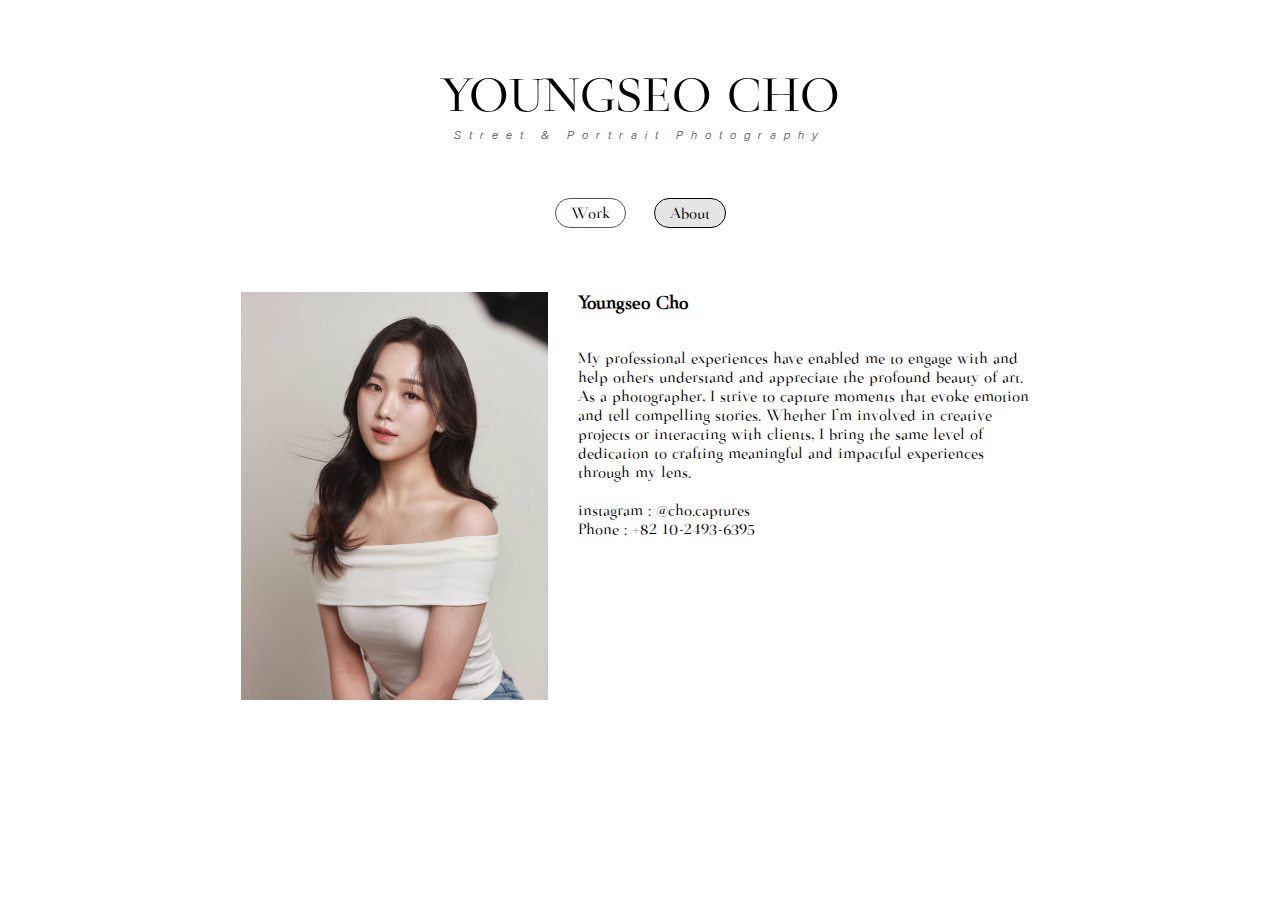
<file: about.html>
<!DOCTYPE html>
<html lang="en">
<head>
    <meta charset="UTF-8">
    <meta name="viewport" content="width=device-width, initial-scale=1.0">
    <title>youngseocho</title>
    <link rel="stylesheet" href="css/about.css">
</head>
<body>
    <header>
        <h1>youngseo cho</h1>
        <h2>Street & Portrait Photography</h2>

        
    </header>

    <div id="menu-container">
        <nav>
            <ul class="menu">
                <li class="menu-left"><a href="index.html">Work</a></li>
                <li class="menu-right"><a href="about.html">About</a></li>
            </ul>
        </nav>
       
    </div>
     
    <div id="container">
        <div id="image">
        <img src="src/imgs/485308692_1025556556110065_4782207562669557673_n.jpg" alt="youngseocho">
        </div>
        <div id="text">
      <h3>Youngseo Cho</h3>

        <p>
        My professional experiences have enabled me to engage with and help others understand and appreciate the profound beauty of art. As a photographer, I strive to capture moments that evoke emotion and tell compelling stories. Whether I'm involved in creative projects or interacting with clients, I bring the same level of dedication to crafting meaningful and impactful experiences through my lens.
        <br><br>instagram : @cho.captures
        <br>Phone : +82 10-2493-6395
        </p>
        </div>
    </div>
    
    <script src="js/main.js" defer></script>    
</body>

</html>
</file>
<file: css/about.css>
@font-face {
    font-family: 'Medio';
    src: url(../src/fonts/medio.otf) format(opentype);
    font-weight: normal;
    font-style: normal;
}

@font-face {
    font-family: 'Nacelle';
    src: url(../src/fonts/Nacelle-LightItalic.otf) format(opentype);
    font-weight: lighter;
    font-style: italic;
}

:root{
    --clr-grey: #e5e5e5;
    --clr-darkgrey: #545454;
    --font-size-big: 50px;
    --font-size-normal: 16px;
}


body {
    margin: 0;
    font-family: 'Medio', sans-serif;
    
}

header{
    text-align: center;
}

h1{
    font-size: var(--font-size-big);
    font-weight: normal;
    margin-top: 70px;
    margin-bottom: 0px;
    text-transform: uppercase;
}

h2{
    font-family: 'Nacelle', sans-serif;
    font-weight: lighter;
    font-style: italic;
    color: var(--clr-darkgrey);
    font-size: 11px;
    letter-spacing: calc(var(--font-size-normal)*0.5);
    margin-top: 0px;
    margin-bottom: 40px;
}

#menu-container, #menu-container-work {
    display: flex;
    justify-content: center; /* 가로 중앙 정렬 */
  }

a{
    font-size: var(--font-size-normal);
    font-weight: normal;
    text-decoration: none;
    transition: color 0.3s;
    display: block;
    padding: 6px 15px 3px 15px;
    color: black;
    width: 100%;
}

ul{
    margin-bottom: 5px;
}

.menu, .menu-work{
    display: flex;
    gap: 30px;
    padding: 0;
    list-style: none;
}

.menu-left, .menu-right {
    display: block;
    align-items: center;
    border-radius: 15px;
}

.menu-left{
    outline: 1px solid var(--clr-darkgrey);
    color: var(--clr-darkgrey);      
}

.menu-right{
    outline: 1px solid black;
    background-color: var(--clr-grey);
}

.menu-left:hover {
    color: black;
    background-color: var(--clr-grey);
}


#container{
    width: 60%;
    margin: 60px auto 100px auto;
    display: grid;
    grid-template-columns: 40% 60%;
    gap: 30px;
    justify-content: center;
}

@media  (max-width: 1000px){
    #container{
        grid-template-columns: 1fr 1fr;
    }    
}

@media  (max-width: 650px){
    #container{
        grid-template-columns: 1fr;
    }    
}

#image img{
    width: 100%;
    min-width: 250px;
    height: auto;
}

#text {
    display: flex;
    flex-direction: column;
  }

h3{
    margin-top: 0;
}
</file>
